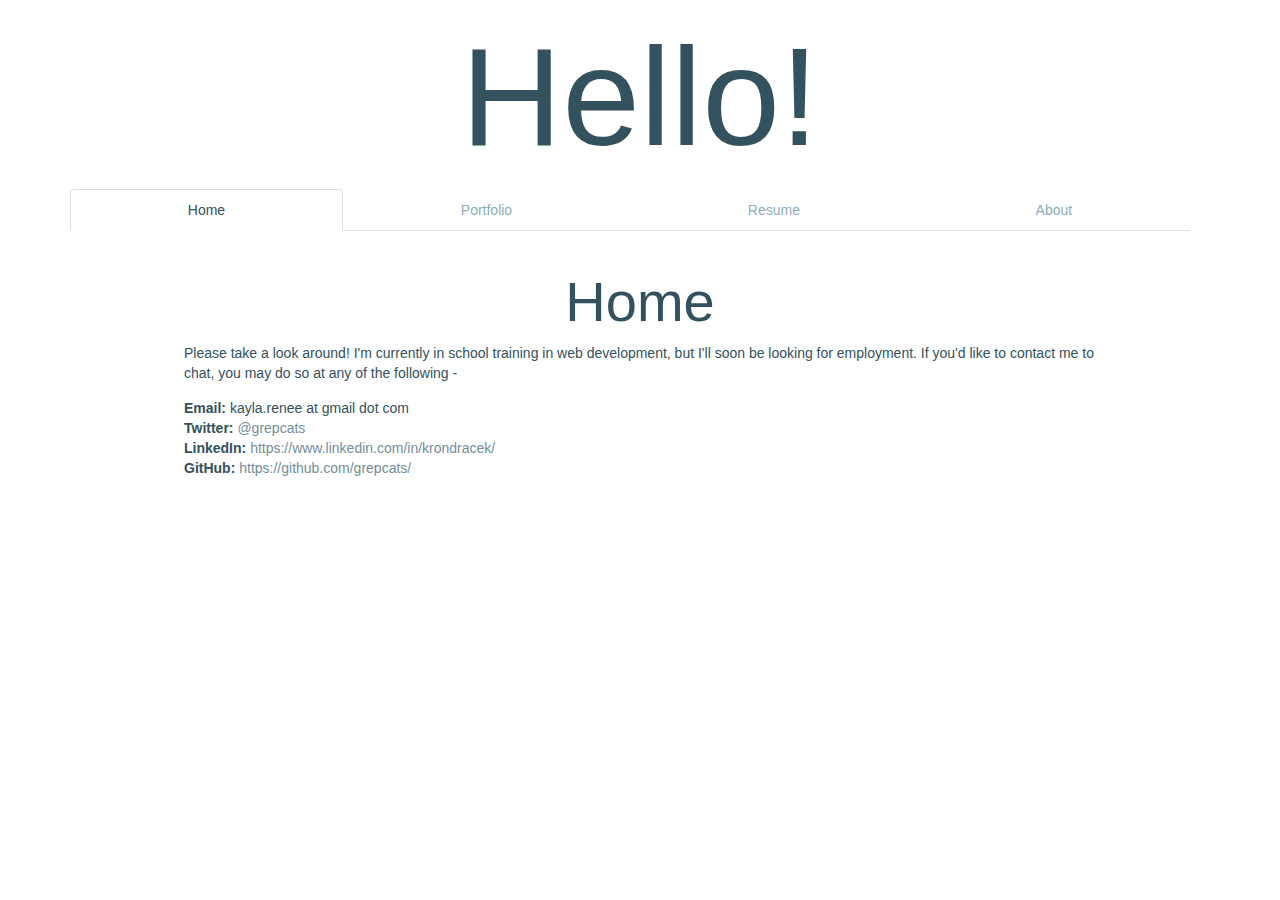
<file: index.html>
<!DOCTYPE html>
<html>
  <head>
    <meta charset="utf-8">
    <meta name="viewport" content="width=device-width, initial-scale=1">
    <link rel="stylesheet" href="https://maxcdn.bootstrapcdn.com/bootstrap/3.3.7/css/bootstrap.min.css" integrity="sha384-BVYiiSIFeK1dGmJRAkycuHAHRg32OmUcww7on3RYdg4Va+PmSTsz/K68vbdEjh4u" crossorigin="anonymous">
    <link rel="stylesheet" href="css/styles.css" type="text/css">
    <title>Hello</title>
  </head>
  <body>
    <div class="container">
      <h1 class="text-center">Hello!</h1>
      <nav>
        <ul class="nav nav-tabs nav-justified">
          <li role="presentation" class="active"><a href="index.html">Home</a></li>
          <li role="presentation"><a href="portfolio.html">Portfolio</a></li>
          <li role="presentation"><a href="resume.html">Resume</a></li>
          <li role="presentation"><a href="about.html">About</a></li>
        </ul>
      </nav>
      <div class="body">
        <h2>Home</h2>
        <p>Please take a look around! I'm currently in school training in web development, but I'll soon be looking for employment. If you'd like to contact me to chat, you may do so at any of the following - </p>
        <ul class="list-unstyled">
          <li><strong>Email:</strong> kayla.renee at gmail dot com</li>
          <li><strong>Twitter:</strong> <a href="http://www.twitter.com/grepcats" target="_blank">@grepcats</a></li>
          <li><strong>LinkedIn:</strong> <a href="https://www.linkedin.com/in/krondracek/" target="_blank">https://www.linkedin.com/in/krondracek/</a></li>
          <li><strong>GitHub:</strong> <a href="https://github.com/grepcats/" target="_blank">https://github.com/grepcats/</a></li>
        </ul>
      </div>
    </div>
  </body>
</html>
</file>
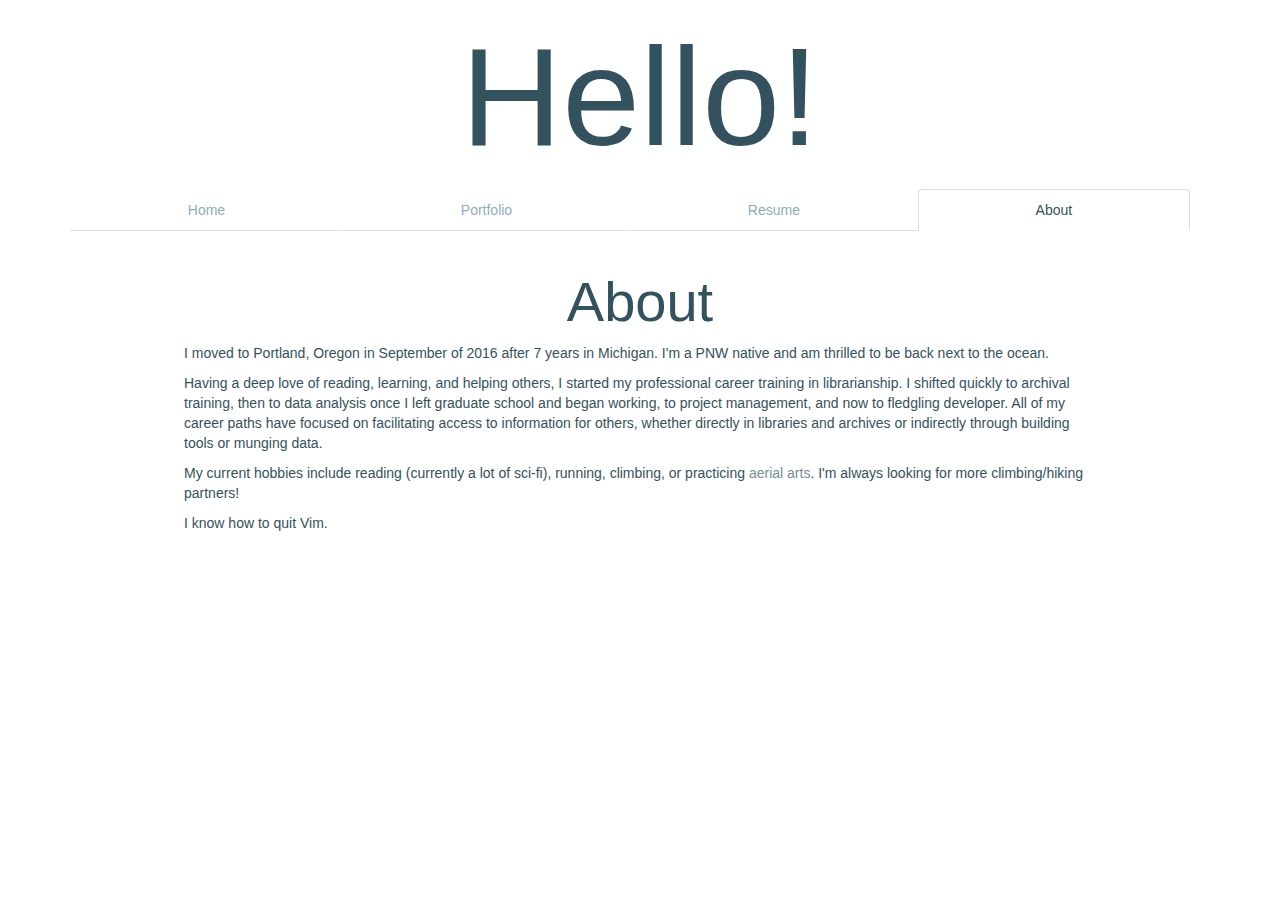
<file: about.html>
<!DOCTYPE html>
<html>
  <head>
    <meta charset="utf-8">
    <meta name="viewport" content="width=device-width, initial-scale=1">
    <link rel="stylesheet" href="https://maxcdn.bootstrapcdn.com/bootstrap/3.3.7/css/bootstrap.min.css" integrity="sha384-BVYiiSIFeK1dGmJRAkycuHAHRg32OmUcww7on3RYdg4Va+PmSTsz/K68vbdEjh4u" crossorigin="anonymous">
    <link rel="stylesheet" href="css/styles.css" type="text/css">
    <title>Hello</title>
  </head>
  <body>
    <div class="container">
      <h1 class="text-center">Hello!</h1>
      <nav>
        <ul class="nav nav-tabs nav-justified">
          <li role="presentation"><a href="index.html">Home</a></li>
          <li role="presentation"><a href="portfolio.html">Portfolio</a></li>
          <li role="presentation"><a href="resume.html">Resume</a></li>
          <li role="presentation" class="active"><a href="about.html">About</a></li>
        </ul>
      </nav>
      <div class="body">
        <h2>About</h2>
        <p>I moved to Portland, Oregon in September of 2016 after 7 years in Michigan. I'm a PNW native and am thrilled to be back next to the ocean.</p>
        <p>Having a deep love of reading, learning, and helping others, I started my professional career training in librarianship. I shifted quickly to archival training, then to data analysis once I left graduate school and began working, to project management, and now to fledgling developer. All of my career paths have focused on facilitating access to information for others, whether directly in libraries and archives or indirectly through building tools or munging data.</p>
        <p>My current hobbies include reading (currently a lot of sci-fi), running, climbing, or practicing <a href="https://en.wikipedia.org/wiki/Aerial_straps" target="_blank">aerial arts</a>. I'm always looking for more climbing/hiking partners!</p>
        <p>I know how to quit Vim.</p>
      </div>
    </div>
  </body>
</html>
</file>
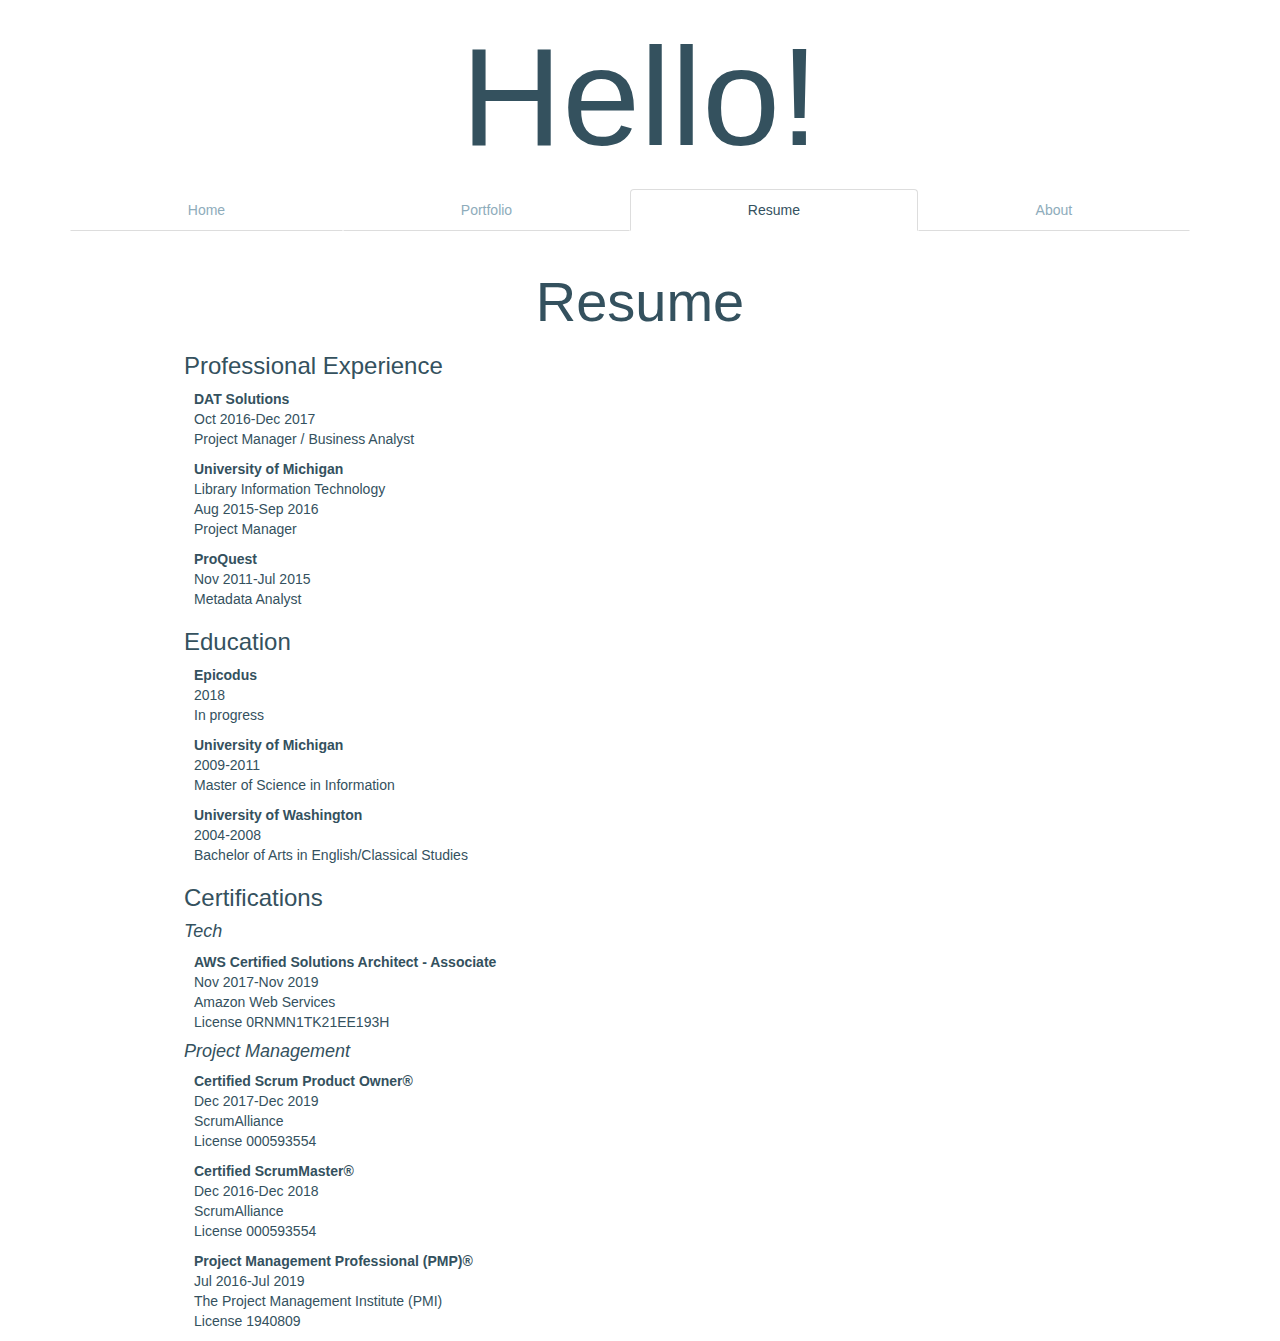
<file: resume.html>
<!DOCTYPE html>
<html>
  <head>
    <meta charset="utf-8">
    <meta name="viewport" content="width=device-width, initial-scale=1">
    <link rel="stylesheet" href="https://maxcdn.bootstrapcdn.com/bootstrap/3.3.7/css/bootstrap.min.css" integrity="sha384-BVYiiSIFeK1dGmJRAkycuHAHRg32OmUcww7on3RYdg4Va+PmSTsz/K68vbdEjh4u" crossorigin="anonymous">
    <link rel="stylesheet" href="css/styles.css" type="text/css">
    <title>Hello</title>
  </head>
  <body>
    <div class="container">
      <h1 class="text-center">Hello!</h1>
      <nav>
        <ul class="nav nav-tabs nav-justified">
          <li role="presentation"><a href="index.html">Home</a></li>
          <li role="presentation"><a href="portfolio.html">Portfolio</a></li>
          <li role="presentation" class="active"><a href="resume.html">Resume</a></li>
          <li role="presentation"><a href="about.html">About</a></li>
        </ul>
      </nav>
      <div class="body">
        <h2>Resume</h2>
          <div class="experience">
            <h3>Professional Experience</h3>
            <div class="resume-group">
              <p class="resume-title">DAT Solutions</p>
              <p class="resume">Oct 2016-Dec 2017</p>
              <p class="resume">Project Manager / Business Analyst</p>
            </div>
            <div class="resume-group">
              <p class="resume-title">University of Michigan</p>
              <p class="resume">Library Information Technology</p>
              <p class="resume">Aug 2015-Sep 2016</p>
              <p class="resume">Project Manager</p>
            </div>
            <div class="resume-group">
              <p class="resume-title">ProQuest</p>
              <p class="resume">Nov 2011-Jul 2015</p>
              <p class="resume">Metadata Analyst</p>
            </div>
          </div>
          <div class="education">
            <h3>Education</h3>
            <div class="resume-group">
              <p class="resume-title">Epicodus</p>
              <p class="resume">2018</p>
              <p class="resume">In progress</p>
            </div>
            <div class="resume-group">
              <p class="resume-title">University of Michigan</p>
              <p class="resume">2009-2011</p>
              <p class="resume">Master of Science in Information</p>
            </div>
            <div class="resume-group">
            <p class="resume-title">University of Washington</p>
            <p class="resume">2004-2008</p>
            <p class="resume">Bachelor of Arts in English/Classical Studies</p>
          </div>
          <div class="certifications">
            <h3>Certifications</h3>
            <h4>Tech</h4>
            <div class="resume-group">
              <p class="resume-title">AWS Certified Solutions Architect - Associate</p>
              <p class="resume">Nov 2017-Nov 2019</p>
              <p class="resume">Amazon Web Services</p>
              <p class="resume">License 0RNMN1TK21EE193H</p>
            </div>
            <h4>Project Management</h4>
            <div class="resume-group">
              <p class="resume-title">Certified Scrum Product Owner®</p>
              <p class="resume">Dec 2017-Dec 2019</p>
              <p class="resume">ScrumAlliance</p>
              <p class="resume">License 000593554</p>
            </div>
            <div class="resume-group">
              <p class="resume-title">Certified ScrumMaster®</p>
              <p class="resume">Dec 2016-Dec 2018</p>
              <p class="resume">ScrumAlliance</p>
              <p class="resume">License 000593554</p>
            </div>
            <div class="resume-group">
              <p class="resume-title">Project Management Professional (PMP)®</p>
              <p class="resume">Jul 2016-Jul 2019</p>
              <p class="resume">The Project Management Institute (PMI)</p>
              <p class="resume">License 1940809</p>
            </div>
     </div>


     </div>
    </div>
  </body>
</html>
</file>
<file: css/styles.css>
h1 {
  font-size: 10em;
  color: #34515e;
}

h2 {
  font-size: 4em;
  text-align: center;
}

body {
  color: #34515e;
}

/* changing the font color for Bootstrap nav tabs */
.nav-tabs > li.active > a,
.nav-tabs > li.active > a:hover,
.nav-tabs > li.active > a:focus {
  color: #34515e; /* darker blue-gray */
}

.nav-tabs > li > a {
  color: #8eacbb; /* blue-gray */
}

.nav-justified {
  margin:auto;
}

.body {
  max-width: 80%;
  margin:auto;
}

a {
  color: #758D9A;
}

a:hover {
  color: #34515e;
}

/*resume*/
.resume-title {
  font-weight: bold;
  margin-bottom: 0;
}

.resume {
  margin-bottom: 0;
}

.resume-group {
  margin: 10px;
}

h4 {
  font-style: italic;
}

.port-group {
  margin-bottom: 0;
}

ul {
  list-style: none;
  padding: 20px;
  padding-top: 5px;
}

.panel {
  width: 300px;
  margin: 20px;
  background-color: #D1DDE3;
}

.panel h2 {
  text-align: center;
  font-size: 2em;
}

.port-body {
  justify-content: center;
  display: flex;
  flex-wrap: wrap;
}

img {
  width: 100%;
}
</file>
